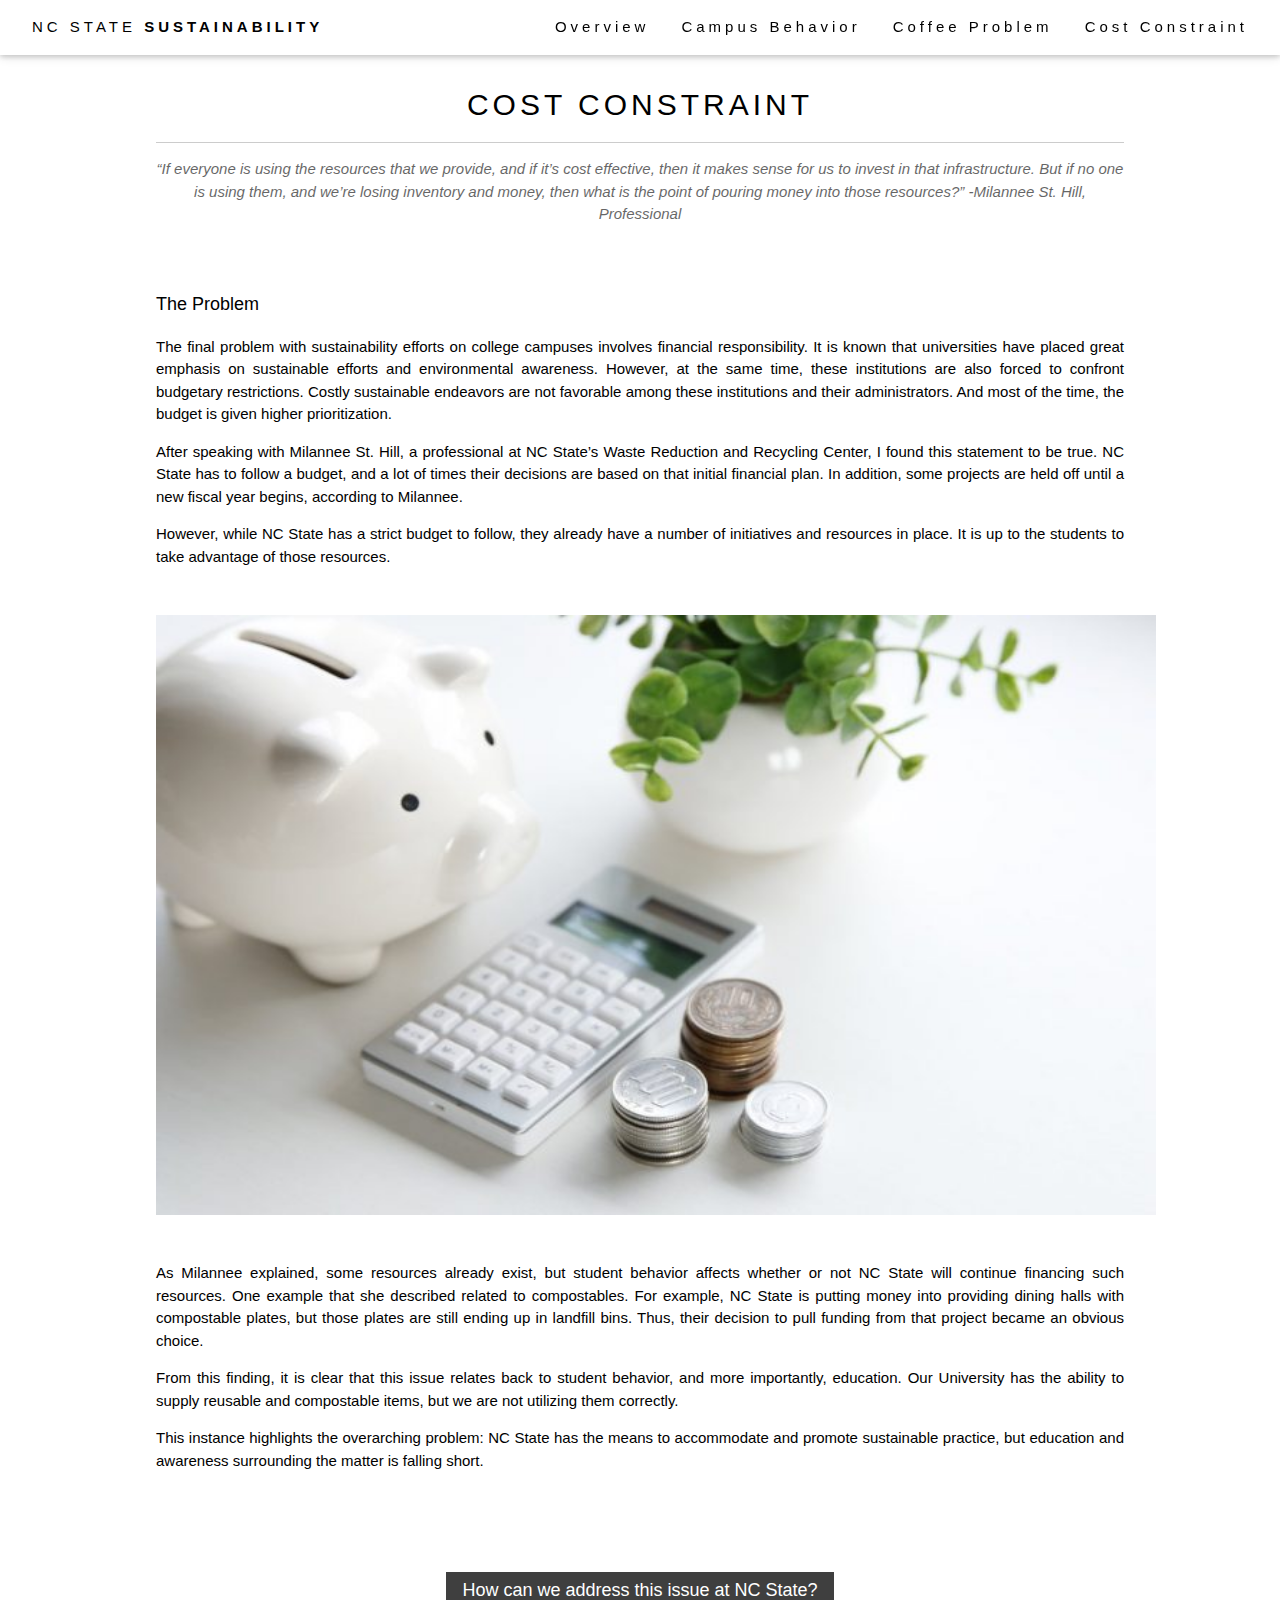
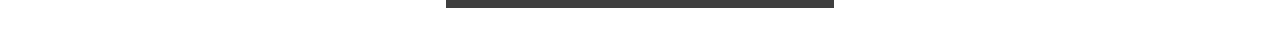
<file: costconstraint.html>
<!DOCTYPE html>
<html>
<title>Caitlyn's Site</title>
<meta charset="UTF-8">
<meta name="viewport" content="width=device-width, initial-scale=1">
<link rel="stylesheet" href="style.css">
<body>

<!-- Navbar (sit on top) -->
<div class="w3-top">
  <div class="w3-bar w3-white w3-wide w3-padding w3-card">
    <a href="index.html" class="w3-bar-item w3-button">NC STATE <b>SUSTAINABILITY</b></a>
    <!-- Float links to the right. Hide them on small screens -->
    <div class="w3-right w3-hide-small">
        <a href="overview.html" class="w3-bar-item w3-button">Overview</a>
        <a href="campusbehavior.html" class="w3-bar-item w3-button">Campus Behavior</a>
        <a href="coffeeproblem.html" class="w3-bar-item w3-button">Coffee Problem</a>
        <a href="costconstraint.html" class="w3-bar-item w3-button">Cost Constraint</a>
    </div>
  </div>
</div>


<!-- Page content -->
<div class="w3-content w3-padding" style="max-width:1564px">



<!-- Cost Section -->
  <div class="w3-container w3-content w3-center w3-padding-64" style="max-width:1000px" id="goal">
    <h2 class="w3-wide">COST CONSTRAINT</h2>
    <p class="w3-border-bottom w3-border-light-grey w3-padding-10"> 
    <p class="w3-center w3-opacity"><i>“If everyone is using the resources that we provide, and if it’s cost effective, then it makes sense for us to invest in that infrastructure. But if no one is using them, and we’re losing inventory and money, then what is the point of pouring money into those resources?” -Milannee St. Hill, Professional</i></p>
      
      
<div class="w3-row w3-padding-16" id="space"></div>
      
    <p class="w3-justify w3-large">The Problem</p>     
    <p class="w3-justify">The final problem with sustainability efforts on college campuses involves financial responsibility. It is known that universities have placed great emphasis on sustainable efforts and environmental awareness. However, at the same time, these institutions are also forced to confront budgetary restrictions. Costly sustainable endeavors are not favorable among these institutions and their administrators. And most of the time, the budget is given higher prioritization.</p>
    <p class="w3-justify">After speaking with Milannee St. Hill,  a professional at NC State’s Waste Reduction and Recycling Center, I found this statement to be true. NC State has to follow a budget, and a lot of times their decisions are based on that initial financial plan. In addition, some projects are held off until a new fiscal year begins, according to Milannee. </p>
    <p class="w3-justify">However, while NC State has a strict budget to follow, they already have a number of initiatives and resources in place. It is up to the students to take advantage of those resources.</p>
    
    <div class="w3-row w3-padding-16" id="space"></div>
      
<!-- Image -->
  <img src=cost%205.jpg alt="behavior" width="1000" height="600">
    
 <div class="w3-row w3-padding-16" id="space"></div>  
    
    <p class="w3-justify">As Milannee explained, some resources already exist, but student behavior affects whether or not NC State will continue financing such resources. One example that she described related to compostables. For example, NC State is putting money into providing dining halls with compostable plates, but those plates are still ending up in landfill bins. Thus, their decision to pull funding from that project became an obvious choice.</p>      
    <p class="w3-justify">From this finding, it is clear that this issue relates back to student behavior, and more importantly, education. Our University has the ability to supply reusable and compostable items, but we are not utilizing them correctly.</p>       
    <p class="w3-justify">This instance highlights the overarching problem: NC State has the means to accommodate and promote sustainable practice, but education and awareness surrounding the matter is falling short.</p>        
    </div>
  </div>
 
      
    <p class="w3-justify w3-center w3-large w3-text-white"><span class="w3-padding w3-black w3-opacity-min">How can we address this issue at NC State?</span></p>

<div class="w3-row w3-padding-16" id="space"></div>



<div class="w3-row-padding">
<!-- End page content -->
</div>



</body>
</html>
</file>
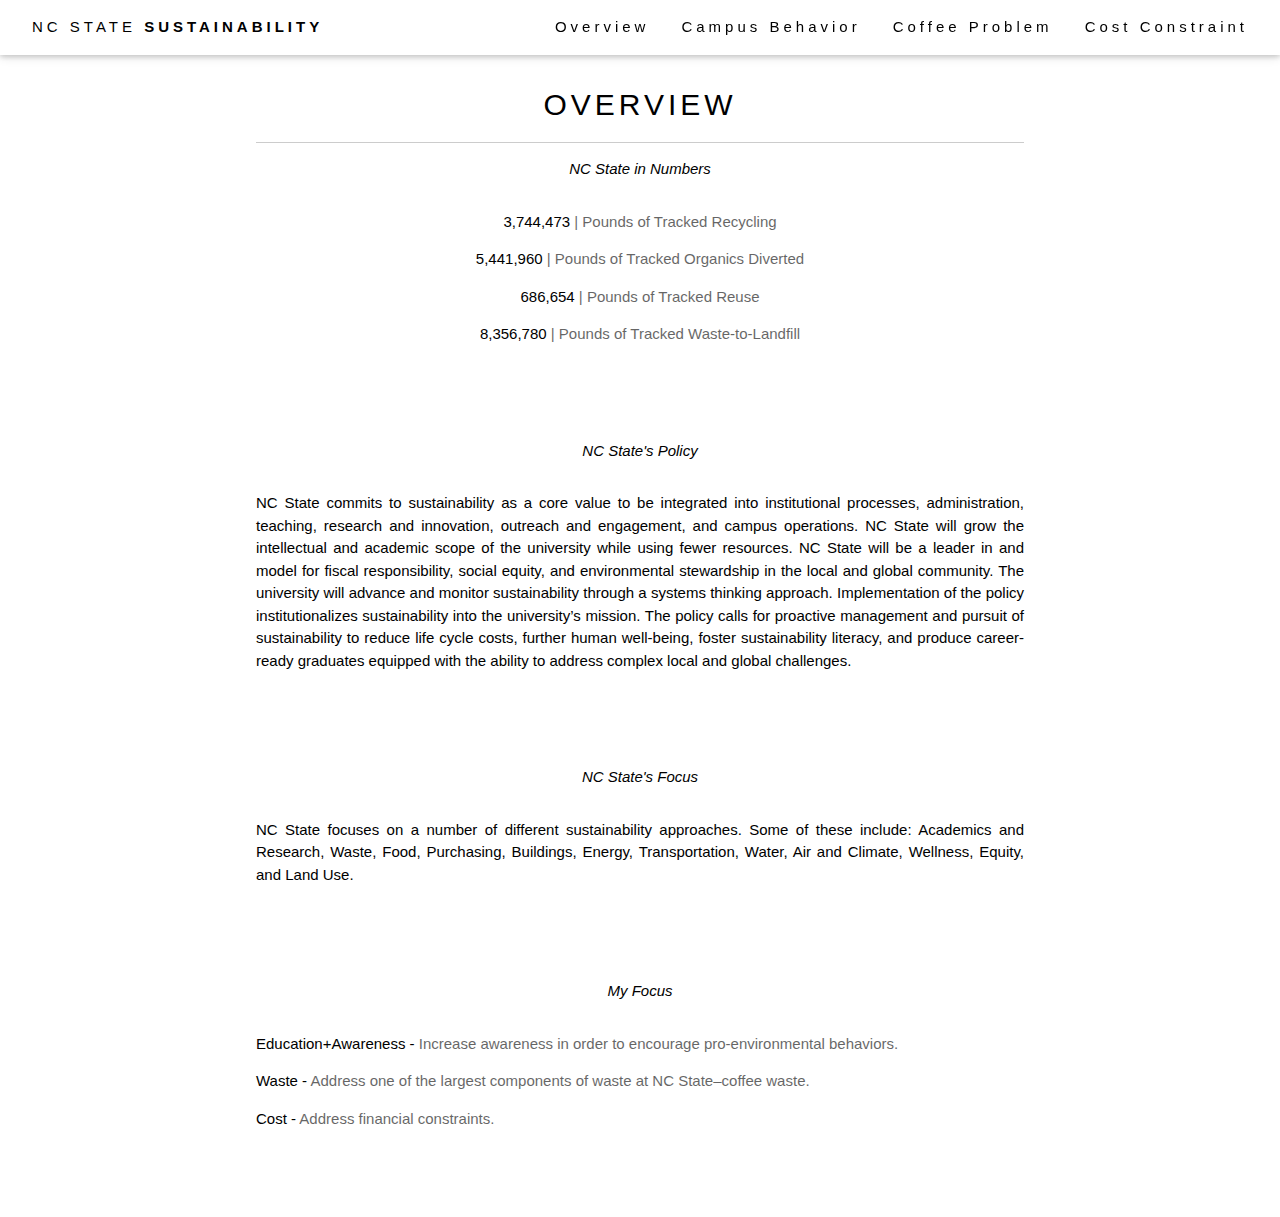
<file: overview.html>
<!DOCTYPE html>
<html>
<title>Caitlyn's Site</title>
<meta charset="UTF-8">
<meta name="viewport" content="width=device-width, initial-scale=1">
<link rel="stylesheet" href="style.css">
<body>

<!-- Navbar (sit on top) -->
<div class="w3-top">
  <div class="w3-bar w3-white w3-wide w3-padding w3-card">
    <a href="index.html" class="w3-bar-item w3-button">NC STATE <b>SUSTAINABILITY</b></a>
    <!-- Float links to the right. Hide them on small screens -->
    <div class="w3-right w3-hide-small">
        <a href="overview.html" class="w3-bar-item w3-button">Overview</a>
        <a href="campusbehavior.html" class="w3-bar-item w3-button">Campus Behavior</a>
        <a href="coffeeproblem.html" class="w3-bar-item w3-button">Coffee Problem</a>
        <a href="costconstraint.html" class="w3-bar-item w3-button">Cost Constraint</a>
    </div>
  </div>
</div>


<!-- Page content -->
<div class="w3-content w3-padding" style="max-width:1564px">



<!-- Overview Section -->
  <div class="w3-container w3-content w3-center w3-padding-64" style="max-width:800px" id="overview">
    <h2 class="w3-wide">OVERVIEW</h2>
    <p class="w3-border-bottom w3-border-light-grey w3-padding-8"> 
    <p class="w3-text-black"><i>NC State in Numbers</i></p> 
      
<div class="w3-row w3-padding-8" id="numbers"></div>
      
      <p class="w3-center"> 3,744,473 <l class="w3-opacity">|  Pounds of Tracked Recycling</l></p>
    <p class="w3-center"> 5,441,960 <l class="w3-opacity">|  Pounds of Tracked Organics Diverted</l></p>
    <p class="w3-center"> 686,654 <l class="w3-opacity">|  Pounds of Tracked Reuse</l></p>
    <p class="w3-center"> 8,356,780 <l class="w3-opacity">|  Pounds of Tracked Waste-to-Landfill</l></p>
      
<div class="w3-row w3-padding-32" id="policy"></div>
      
    <p class="w3-text-black"><i>NC State's Policy</i></p>
      
<div class="w3-row w3-padding-8" id="policy"></div>
      
    <p class="w3-justify">NC State commits to sustainability as a core value to be integrated into institutional processes, administration, teaching, research and innovation, outreach and engagement, and campus operations. NC State will grow the intellectual and academic scope of the university while using fewer resources. NC State will be a leader in and model for fiscal responsibility, social equity, and environmental stewardship in the local and global community. The university will advance and monitor sustainability through a systems thinking approach. Implementation of the policy institutionalizes sustainability into the university’s mission. The policy calls for proactive management and pursuit of sustainability to reduce life cycle costs, further human well-being, foster sustainability literacy, and produce career-ready graduates equipped with the ability to address complex local and global challenges.</p>
      
 <div class="w3-row w3-padding-32" id="focus"></div>
      
    <p class="w3-text-black"><i>NC State's Focus</i></p>
      
<div class="w3-row w3-padding-8" id="focus"></div>
      
      <p class="w3-justify"> NC State focuses on a number of different sustainability approaches. Some of these include: Academics and Research, Waste, Food, Purchasing, Buildings, Energy, Transportation, Water, Air and Climate, Wellness, Equity, and Land Use.</p>

 <div class="w3-row w3-padding-32" id="my focus"></div>
      
    <p class="w3-text-black"><i>My Focus</i></p>
      
<div class="w3-row w3-padding-8" id="my focus"></div>
      
      <p class="w3-justify">Education+Awareness - <l class="w3-opacity">Increase awareness in order to encourage pro-environmental behaviors.</l></p>
      <p class="w3-justify">Waste - <l class="w3-opacity">Address one of the largest components of waste at NC State–coffee waste.</l></p>
      <p class="w3-justify">Cost - <l class="w3-opacity">Address financial constraints.</l></p>



    </div>
  </div>
 




<div class="w3-row-padding">
<!-- End page content -->
</div>



</body>
</html>
</file>
<file: style.css>
/* W3.CSS 4.13 June 2019 by Jan Egil and Borge Refsnes */
html{box-sizing:border-box}*,*:before,*:after{box-sizing:inherit}
/* Extract from normalize.css by Nicolas Gallagher and Jonathan Neal git.io/normalize */
html{-ms-text-size-adjust:100%;-webkit-text-size-adjust:100%}body{margin:0}
article,aside,details,figcaption,figure,footer,header,main,menu,nav,section{display:block}summary{display:list-item}
audio,canvas,progress,video{display:inline-block}progress{vertical-align:baseline}
audio:not([controls]){display:none;height:0}[hidden],template{display:none}
a{background-color:transparent}a:active,a:hover{outline-width:0}
abbr[title]{border-bottom:none;text-decoration:underline;text-decoration:underline dotted}
b,strong{font-weight:bolder}dfn{font-style:italic}mark{background:#ff0;color:#000}
small{font-size:80%}sub,sup{font-size:75%;line-height:0;position:relative;vertical-align:baseline}
sub{bottom:-0.25em}sup{top:-0.5em}figure{margin:1em 40px}img{border-style:none}
code,kbd,pre,samp{font-family:monospace,monospace;font-size:1em}hr{box-sizing:content-box;height:0;overflow:visible}
button,input,select,textarea,optgroup{font:inherit;margin:0}optgroup{font-weight:bold}
button,input{overflow:visible}button,select{text-transform:none}
button,[type=button],[type=reset],[type=submit]{-webkit-appearance:button}
button::-moz-focus-inner,[type=button]::-moz-focus-inner,[type=reset]::-moz-focus-inner,[type=submit]::-moz-focus-inner{border-style:none;padding:0}
button:-moz-focusring,[type=button]:-moz-focusring,[type=reset]:-moz-focusring,[type=submit]:-moz-focusring{outline:1px dotted ButtonText}
fieldset{border:1px solid #c0c0c0;margin:0 2px;padding:.35em .625em .75em}
legend{color:inherit;display:table;max-width:100%;padding:0;white-space:normal}textarea{overflow:auto}
[type=checkbox],[type=radio]{padding:0}
[type=number]::-webkit-inner-spin-button,[type=number]::-webkit-outer-spin-button{height:auto}
[type=search]{-webkit-appearance:textfield;outline-offset:-2px}
[type=search]::-webkit-search-decoration{-webkit-appearance:none}
::-webkit-file-upload-button{-webkit-appearance:button;font:inherit}
/* End extract */


html,body{font-family:Lato,sans-serif;font-size:15px;line-height:1.5}html{overflow-x:hidden}
h1{font-size:36px}h2{font-size:30px}h3{font-size:24px}h4{font-size:20px}h5{font-size:18px}h6{font-size:16px}.w3-serif{font-family:serif}
h1,h2,h3,h4,h5,h6{font-family:"Segoe UI",Arial,sans-serif;font-weight:400;margin:10px 0}.w3-wide{letter-spacing:4px}
hr{border:0;border-top:1px solid #eee;margin:20px 0}
.w3-image{max-width:100%;height:auto}img{vertical-align:middle}a{color:inherit}
.w3-table,.w3-table-all{border-collapse:collapse;border-spacing:0;width:100%;display:table}.w3-table-all{border:1px solid #ccc}
.w3-bordered tr,.w3-table-all tr{border-bottom:1px solid #ddd}.w3-striped tbody tr:nth-child(even){background-color:#f1f1f1}
.w3-table-all tr:nth-child(odd){background-color:#fff}.w3-table-all tr:nth-child(even){background-color:#f1f1f1}
.w3-hoverable tbody tr:hover,.w3-ul.w3-hoverable li:hover{background-color:#ccc}.w3-centered tr th,.w3-centered tr td{text-align:center}
.w3-table td,.w3-table th,.w3-table-all td,.w3-table-all th{padding:8px 8px;display:table-cell;text-align:left;vertical-align:top}
.w3-table th:first-child,.w3-table td:first-child,.w3-table-all th:first-child,.w3-table-all td:first-child{padding-left:16px}
.w3-btn,.w3-button{border:none;display:inline-block;padding:8px 16px;vertical-align:middle;overflow:hidden;text-decoration:none;color:inherit;background-color:inherit;text-align:center;cursor:pointer;white-space:nowrap}
.w3-btn:hover{box-shadow:0 8px 16px 0 rgba(0,0,0,0.2),0 6px 20px 0 rgba(0,0,0,0.19)}
.w3-btn,.w3-button{-webkit-touch-callout:none;-webkit-user-select:none;-khtml-user-select:none;-moz-user-select:none;-ms-user-select:none;user-select:none}   
.w3-disabled,.w3-btn:disabled,.w3-button:disabled{cursor:not-allowed;opacity:0.3}.w3-disabled *,:disabled *{pointer-events:none}
.w3-btn.w3-disabled:hover,.w3-btn:disabled:hover{box-shadow:none}
.w3-badge,.w3-tag{background-color:#000;color:#fff;display:inline-block;padding-left:8px;padding-right:8px;text-align:center}.w3-badge{border-radius:50%}
.w3-ul{list-style-type:none;padding:0;margin:0}.w3-ul li{padding:8px 16px;border-bottom:1px solid #ddd}.w3-ul li:last-child{border-bottom:none}
.w3-tooltip,.w3-display-container{position:relative}.w3-tooltip .w3-text{display:none}.w3-tooltip:hover .w3-text{display:inline-block}
.w3-ripple:active{opacity:0.5}.w3-ripple{transition:opacity 0s}
.w3-input{padding:8px;display:block;border:none;border-bottom:1px solid #ccc;width:100%}
.w3-select{padding:9px 0;width:100%;border:none;border-bottom:1px solid #ccc}
.w3-dropdown-click,.w3-dropdown-hover{position:relative;display:inline-block;cursor:pointer}
.w3-dropdown-hover:hover .w3-dropdown-content{display:block}
.w3-dropdown-hover:first-child,.w3-dropdown-click:hover{background-color:#ccc;color:#000}
.w3-dropdown-hover:hover > .w3-button:first-child,.w3-dropdown-click:hover > .w3-button:first-child{background-color:#ccc;color:#000}
.w3-dropdown-content{cursor:auto;color:#000;background-color:#fff;display:none;position:absolute;min-width:160px;margin:0;padding:0;z-index:1}
.w3-check,.w3-radio{width:24px;height:24px;position:relative;top:6px}
.w3-sidebar{height:100%;width:200px;background-color:#fff;position:fixed!important;z-index:1;overflow:auto}
.w3-bar-block .w3-dropdown-hover,.w3-bar-block .w3-dropdown-click{width:100%}
.w3-bar-block .w3-dropdown-hover .w3-dropdown-content,.w3-bar-block .w3-dropdown-click .w3-dropdown-content{min-width:100%}
.w3-bar-block .w3-dropdown-hover .w3-button,.w3-bar-block .w3-dropdown-click .w3-button{width:100%;text-align:left;padding:8px 16px}
.w3-main,#main{transition:margin-left .4s}
.w3-modal{z-index:3;display:none;padding-top:100px;position:fixed;left:0;top:0;width:100%;height:100%;overflow:auto;background-color:rgb(0,0,0);background-color:rgba(0,0,0,0.4)}
.w3-modal-content{margin:auto;background-color:#fff;position:relative;padding:0;outline:0;width:600px}
.w3-bar{width:100%;overflow:hidden}.w3-center .w3-bar{display:inline-block;width:auto}
.w3-bar .w3-bar-item{padding:8px 16px;float:left;width:auto;border:none;display:block;outline:0}
.w3-bar .w3-dropdown-hover,.w3-bar .w3-dropdown-click{position:static;float:left}
.w3-bar .w3-button{white-space:normal}
.w3-bar-block .w3-bar-item{width:100%;display:block;padding:8px 16px;text-align:left;border:none;white-space:normal;float:none;outline:0}
.w3-bar-block.w3-center .w3-bar-item{text-align:center}.w3-block{display:block;width:100%}
.w3-responsive{display:block;overflow-x:auto}
.w3-container:after,.w3-container:before,.w3-panel:after,.w3-panel:before,.w3-row:after,.w3-row:before,.w3-row-padding:after,.w3-row-padding:before,
.w3-cell-row:before,.w3-cell-row:after,.w3-clear:after,.w3-clear:before,.w3-bar:before,.w3-bar:after{content:"";display:table;clear:both}
.w3-col,.w3-half,.w3-third,.w3-twothird,.w3-threequarter,.w3-quarter{float:left;width:100%}
.w3-col.s1{width:8.33333%}.w3-col.s2{width:16.66666%}.w3-col.s3{width:24.99999%}.w3-col.s4{width:33.33333%}
.w3-col.s5{width:41.66666%}.w3-col.s6{width:49.99999%}.w3-col.s7{width:58.33333%}.w3-col.s8{width:66.66666%}
.w3-col.s9{width:74.99999%}.w3-col.s10{width:83.33333%}.w3-col.s11{width:91.66666%}.w3-col.s12{width:99.99999%}
@media (min-width:601px){.w3-col.m1{width:8.33333%}.w3-col.m2{width:16.66666%}.w3-col.m3,.w3-quarter{width:24.99999%}.w3-col.m4,.w3-third{width:33.33333%}
.w3-col.m5{width:41.66666%}.w3-col.m6,.w3-half{width:49.99999%}.w3-col.m7{width:58.33333%}.w3-col.m8,.w3-twothird{width:66.66666%}
.w3-col.m9,.w3-threequarter{width:74.99999%}.w3-col.m10{width:83.33333%}.w3-col.m11{width:91.66666%}.w3-col.m12{width:99.99999%}}
@media (min-width:993px){.w3-col.l1{width:8.33333%}.w3-col.l2{width:16.66666%}.w3-col.l3{width:24.99999%}.w3-col.l4{width:33.33333%}
.w3-col.l5{width:41.66666%}.w3-col.l6{width:49.99999%}.w3-col.l7{width:58.33333%}.w3-col.l8{width:66.66666%}
.w3-col.l9{width:74.99999%}.w3-col.l10{width:83.33333%}.w3-col.l11{width:91.66666%}.w3-col.l12{width:99.99999%}}
.w3-rest{overflow:hidden}.w3-stretch{margin-left:-16px;margin-right:-16px}
.w3-content,.w3-auto{margin-left:auto;margin-right:auto}.w3-content{max-width:980px}.w3-auto{max-width:1140px}
.w3-cell-row{display:table;width:100%}.w3-cell{display:table-cell}
.w3-cell-top{vertical-align:top}.w3-cell-middle{vertical-align:middle}.w3-cell-bottom{vertical-align:bottom}
.w3-hide{display:none!important}.w3-show-block,.w3-show{display:block!important}.w3-show-inline-block{display:inline-block!important}
@media (max-width:1205px){.w3-auto{max-width:95%}}
@media (max-width:600px){.w3-modal-content{margin:0 10px;width:auto!important}.w3-modal{padding-top:30px}
.w3-dropdown-hover.w3-mobile .w3-dropdown-content,.w3-dropdown-click.w3-mobile .w3-dropdown-content{position:relative}	
.w3-hide-small{display:none!important}.w3-mobile{display:block;width:100%!important}.w3-bar-item.w3-mobile,.w3-dropdown-hover.w3-mobile,.w3-dropdown-click.w3-mobile{text-align:center}
.w3-dropdown-hover.w3-mobile,.w3-dropdown-hover.w3-mobile .w3-btn,.w3-dropdown-hover.w3-mobile .w3-button,.w3-dropdown-click.w3-mobile,.w3-dropdown-click.w3-mobile .w3-btn,.w3-dropdown-click.w3-mobile .w3-button{width:100%}}
@media (max-width:768px){.w3-modal-content{width:500px}.w3-modal{padding-top:50px}}
@media (min-width:993px){.w3-modal-content{width:900px}.w3-hide-large{display:none!important}.w3-sidebar.w3-collapse{display:block!important}}
@media (max-width:992px) and (min-width:601px){.w3-hide-medium{display:none!important}}
@media (max-width:992px){.w3-sidebar.w3-collapse{display:none}.w3-main{margin-left:0!important;margin-right:0!important}.w3-auto{max-width:100%}}
.w3-top,.w3-bottom{position:fixed;width:100%;z-index:1}.w3-top{top:0}.w3-bottom{bottom:0}
.w3-overlay{position:fixed;display:none;width:100%;height:100%;top:0;left:0;right:0;bottom:0;background-color:rgba(0,0,0,0.5);z-index:2}
.w3-display-topleft{position:absolute;left:0;top:0}.w3-display-topright{position:absolute;right:0;top:0}
.w3-display-bottomleft{position:absolute;left:0;bottom:0}.w3-display-bottomright{position:absolute;right:0;bottom:0}
.w3-display-middle{position:absolute;top:50%;left:50%;transform:translate(-50%,-50%);-ms-transform:translate(-50%,-50%)}
.w3-display-left{position:absolute;top:50%;left:0%;transform:translate(0%,-50%);-ms-transform:translate(-0%,-50%)}
.w3-display-right{position:absolute;top:50%;right:0%;transform:translate(0%,-50%);-ms-transform:translate(0%,-50%)}
.w3-display-topmiddle{position:absolute;left:50%;top:0;transform:translate(-50%,0%);-ms-transform:translate(-50%,0%)}
.w3-display-bottommiddle{position:absolute;left:50%;bottom:0;transform:translate(-50%,0%);-ms-transform:translate(-50%,0%)}
.w3-display-container:hover .w3-display-hover{display:block}.w3-display-container:hover span.w3-display-hover{display:inline-block}.w3-display-hover{display:none}
.w3-display-position{position:absolute}
.w3-circle{border-radius:50%}
.w3-round-small{border-radius:2px}.w3-round,.w3-round-medium{border-radius:4px}.w3-round-large{border-radius:8px}.w3-round-xlarge{border-radius:16px}.w3-round-xxlarge{border-radius:32px}
.w3-row-padding,.w3-row-padding>.w3-half,.w3-row-padding>.w3-third,.w3-row-padding>.w3-twothird,.w3-row-padding>.w3-threequarter,.w3-row-padding>.w3-quarter,.w3-row-padding>.w3-col{padding:0 8px}
.w3-container,.w3-panel{padding:0.01em 16px}.w3-panel{margin-top:16px;margin-bottom:16px}
.w3-code,.w3-codespan{font-family:Consolas,"courier new";font-size:16px}
.w3-code{width:auto;background-color:#fff;padding:8px 12px;border-left:4px solid #4CAF50;word-wrap:break-word}
.w3-codespan{color:crimson;background-color:#f1f1f1;padding-left:4px;padding-right:4px;font-size:110%}
.w3-card,.w3-card-2{box-shadow:0 2px 5px 0 rgba(0,0,0,0.16),0 2px 10px 0 rgba(0,0,0,0.12)}
.w3-card-4,.w3-hover-shadow:hover{box-shadow:0 4px 10px 0 rgba(0,0,0,0.2),0 4px 20px 0 rgba(0,0,0,0.19)}
.w3-spin{animation:w3-spin 2s infinite linear}@keyframes w3-spin{0%{transform:rotate(0deg)}100%{transform:rotate(359deg)}}
.w3-animate-fading{animation:fading 10s infinite}@keyframes fading{0%{opacity:0}50%{opacity:1}100%{opacity:0}}
.w3-animate-opacity{animation:opac 0.8s}@keyframes opac{from{opacity:0} to{opacity:1}}
.w3-animate-top{position:relative;animation:animatetop 0.4s}@keyframes animatetop{from{top:-300px;opacity:0} to{top:0;opacity:1}}
.w3-animate-left{position:relative;animation:animateleft 0.4s}@keyframes animateleft{from{left:-300px;opacity:0} to{left:0;opacity:1}}
.w3-animate-right{position:relative;animation:animateright 0.4s}@keyframes animateright{from{right:-300px;opacity:0} to{right:0;opacity:1}}
.w3-animate-bottom{position:relative;animation:animatebottom 0.4s}@keyframes animatebottom{from{bottom:-300px;opacity:0} to{bottom:0;opacity:1}}
.w3-animate-zoom {animation:animatezoom 0.6s}@keyframes animatezoom{from{transform:scale(0)} to{transform:scale(1)}}
.w3-animate-input{transition:width 0.4s ease-in-out}.w3-animate-input:focus{width:100%!important}
.w3-opacity,.w3-hover-opacity:hover{opacity:0.60}.w3-opacity-off,.w3-hover-opacity-off:hover{opacity:1}
.w3-opacity-max{opacity:0.25}.w3-opacity-min{opacity:0.75}
.w3-greyscale-max,.w3-grayscale-max,.w3-hover-greyscale:hover,.w3-hover-grayscale:hover{filter:grayscale(100%)}
.w3-greyscale,.w3-grayscale{filter:grayscale(75%)}.w3-greyscale-min,.w3-grayscale-min{filter:grayscale(50%)}
.w3-sepia{filter:sepia(75%)}.w3-sepia-max,.w3-hover-sepia:hover{filter:sepia(100%)}.w3-sepia-min{filter:sepia(50%)}
.w3-tiny{font-size:10px!important}.w3-small{font-size:12px!important}.w3-medium{font-size:15px!important}.w3-large{font-size:18px!important}
.w3-xlarge{font-size:24px!important}.w3-xxlarge{font-size:36px!important}.w3-xxxlarge{font-size:48px!important}.w3-jumbo{font-size:64px!important}
.w3-left-align{text-align:left!important}.w3-right-align{text-align:right!important}.w3-justify{text-align:justify!important}.w3-center{text-align:center!important}
.w3-border-0{border:0!important}.w3-border{border:1px solid #ccc!important}
.w3-border-top{border-top:1px solid #ccc!important}.w3-border-bottom{border-bottom:1px solid #ccc!important}
.w3-border-left{border-left:1px solid #ccc!important}.w3-border-right{border-right:1px solid #ccc!important}
.w3-topbar{border-top:6px solid #ccc!important}.w3-bottombar{border-bottom:6px solid #ccc!important}
.w3-leftbar{border-left:6px solid #ccc!important}.w3-rightbar{border-right:6px solid #ccc!important}
.w3-section,.w3-code{margin-top:16px!important;margin-bottom:16px!important}
.w3-margin{margin:16px!important}.w3-margin-top{margin-top:16px!important}.w3-margin-bottom{margin-bottom:16px!important}
.w3-margin-left{margin-left:16px!important}.w3-margin-right{margin-right:16px!important}
.w3-padding-small{padding:4px 8px!important}.w3-padding{padding:8px 16px!important}.w3-padding-large{padding:12px 24px!important}
.w3-padding-16{padding-top:16px!important;padding-bottom:16px!important}.w3-padding-24{padding-top:24px!important;padding-bottom:24px!important}
.w3-padding-32{padding-top:32px!important;padding-bottom:32px!important}.w3-padding-48{padding-top:48px!important;padding-bottom:48px!important}
.w3-padding-64{padding-top:64px!important;padding-bottom:64px!important}
.w3-left{float:left!important}.w3-right{float:right!important}
.w3-button:hover{color:#000!important;background-color:#ccc!important}
.w3-transparent,.w3-hover-none:hover{background-color:transparent!important}
.w3-hover-none:hover{box-shadow:none!important}


/* Colors */
.w3-amber,.w3-hover-amber:hover{color:#000!important;background-color:#ffc107!important}
.w3-aqua,.w3-hover-aqua:hover{color:#000!important;background-color:#00ffff!important}
.w3-blue,.w3-hover-blue:hover{color:#fff!important;background-color:#2196F3!important}
.w3-light-blue,.w3-hover-light-blue:hover{color:#000!important;background-color:#87CEEB!important}
.w3-brown,.w3-hover-brown:hover{color:#fff!important;background-color:#795548!important}
.w3-cyan,.w3-hover-cyan:hover{color:#000!important;background-color:#00bcd4!important}
.w3-blue-grey,.w3-hover-blue-grey:hover,.w3-blue-gray,.w3-hover-blue-gray:hover{color:#fff!important;background-color:#607d8b!important}
.w3-green,.w3-hover-green:hover{color:#fff!important;background-color:#4CAF50!important}
.w3-light-green,.w3-hover-light-green:hover{color:#000!important;background-color:#8bc34a!important}
.w3-indigo,.w3-hover-indigo:hover{color:#fff!important;background-color:#3f51b5!important}
.w3-khaki,.w3-hover-khaki:hover{color:#000!important;background-color:#f0e68c!important}
.w3-lime,.w3-hover-lime:hover{color:#000!important;background-color:#cddc39!important}
.w3-orange,.w3-hover-orange:hover{color:#000!important;background-color:#ff9800!important}
.w3-deep-orange,.w3-hover-deep-orange:hover{color:#fff!important;background-color:#ff5722!important}
.w3-pink,.w3-hover-pink:hover{color:#fff!important;background-color:#e91e63!important}
.w3-purple,.w3-hover-purple:hover{color:#fff!important;background-color:#9c27b0!important}
.w3-deep-purple,.w3-hover-deep-purple:hover{color:#fff!important;background-color:#673ab7!important}
.w3-red,.w3-hover-red:hover{color:#fff!important;background-color:#f44336!important}
.w3-sand,.w3-hover-sand:hover{color:#000!important;background-color:#fdf5e6!important}
.w3-teal,.w3-hover-teal:hover{color:#fff!important;background-color:#009688!important}
.w3-yellow,.w3-hover-yellow:hover{color:#000!important;background-color:#ffeb3b!important}
.w3-white,.w3-hover-white:hover{color:#000!important;background-color:#fff!important}
.w3-black,.w3-hover-black:hover{color:#fff!important;background-color:#000!important}
.w3-grey,.w3-hover-grey:hover,.w3-gray,.w3-hover-gray:hover{color:#000!important;background-color:#9e9e9e!important}
.w3-light-grey,.w3-hover-light-grey:hover,.w3-light-gray,.w3-hover-light-gray:hover{color:#000!important;background-color:#f1f1f1!important}
.w3-dark-grey,.w3-hover-dark-grey:hover,.w3-dark-gray,.w3-hover-dark-gray:hover{color:#fff!important;background-color:#616161!important}
.w3-text-white,.w3-hover-text-white:hover{color:#fff!important}
.w3-text-black,.w3-hover-text-black:hover{color:#000!important}
.w3-text-grey,.w3-hover-text-grey:hover,.w3-text-gray,.w3-hover-text-gray:hover{color:#757575!important}
.w3-text-light-grey,.w3-hover-text-light-grey:hover,.w3-text-light-gray,.w3-hover-text-light-gray:hover{color:#f1f1f1!important}
.w3-text-dark-grey,.w3-hover-text-dark-grey:hover,.w3-text-dark-gray,.w3-hover-text-dark-gray:hover{color:#3a3a3a!important}
</file>
